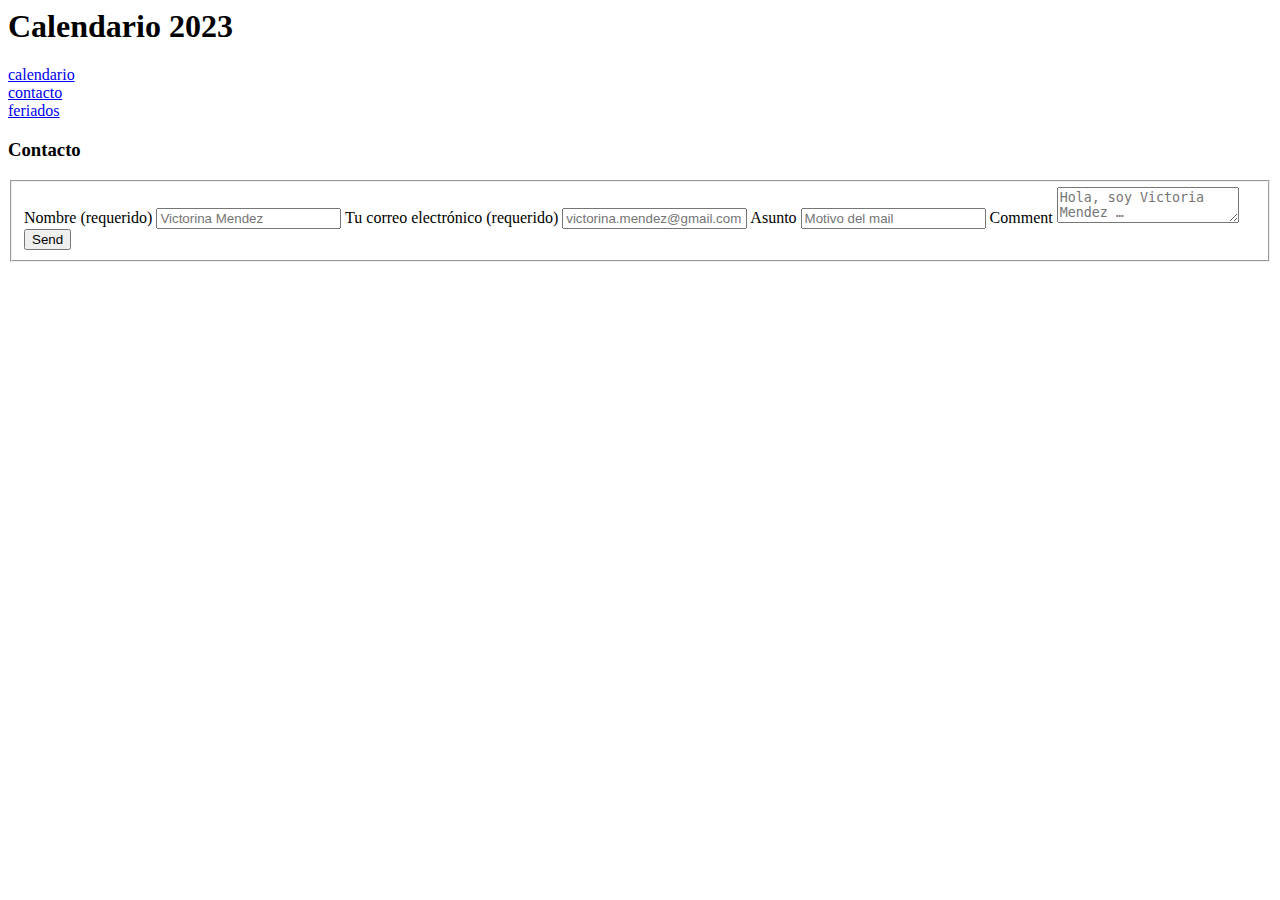
<file: menu_contacto.html>
<body class="button-clear">
    <section class="container">
        <article class="row">
            <h1>Calendario 2023</h1>
        </article>

        <article class="row">
            <div class="button">
                <a class="button" href="index.html">calendario</a>
            </div>
            <div class="button">
                <a class="button" href="contacto.html">contacto</a>
            </div>
            <div class="button">
                <a class="button" href="lista_feriados.html">feriados</a>
            </div>
        </article>
		<h3>Contacto</h3>
        <form>
            <fieldset>
                <label for="nameField">Nombre (requerido) </label>
                <input type="text" placeholder="Victorina Mendez" id="nameField">
                <label for="ageRangeField">Tu correo electrónico (requerido) </label>
                <input type="text" placeholder="victorina.mendez@gmail.com" id="emailField">
                <label for="ageRangeField">Asunto </label>
                <input type="text" placeholder="Motivo del mail" id="emailSubjectField">
                <label for="commentField">Comment</label>
                <textarea placeholder="Hola, soy Victoria Mendez …" id="commentField"></textarea>
                <input class="button-primary" type="submit" value="Send">
            </fieldset>
        </form>
</section>
</body>

</html>
</file>
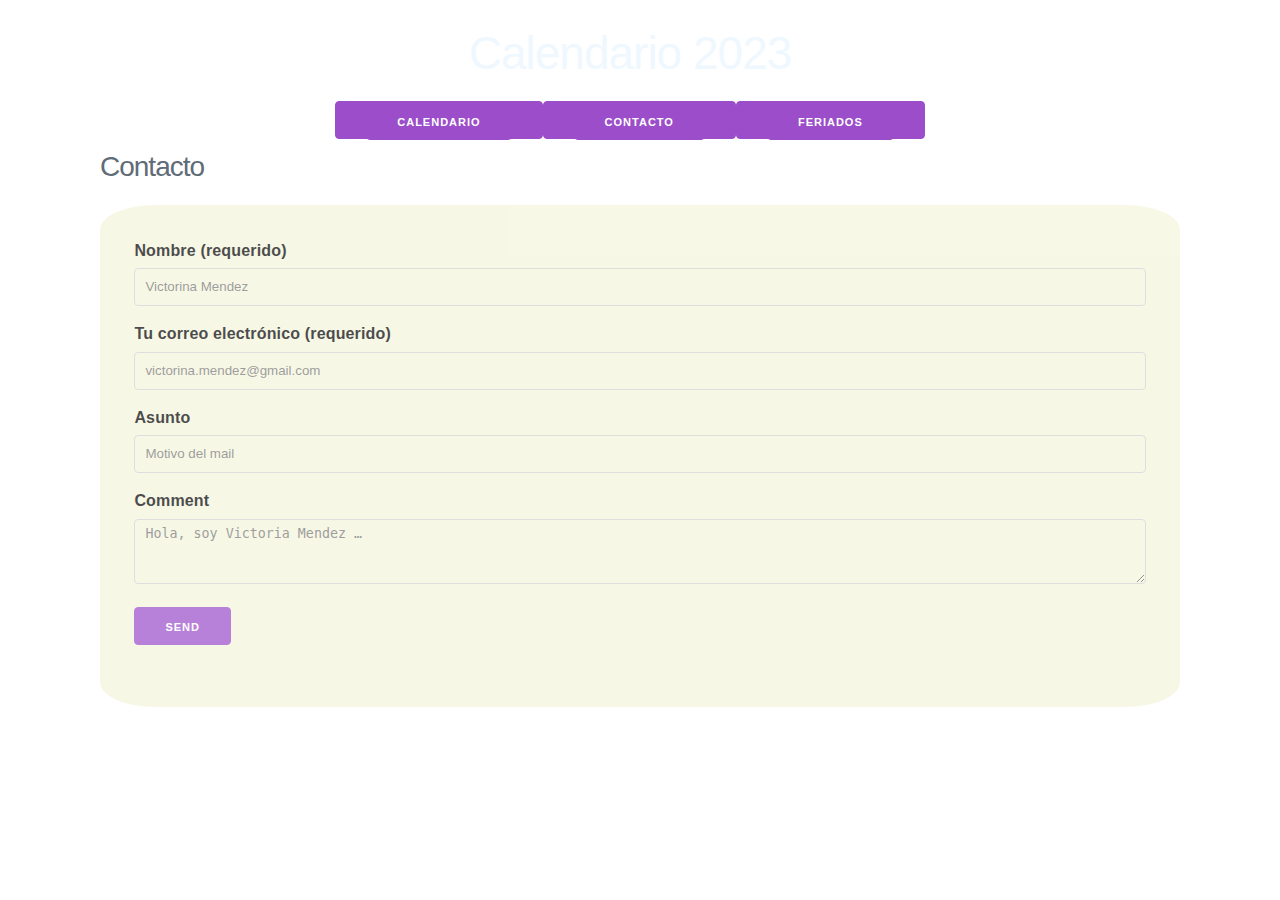
<file: templates/contacto.html>
<!DOCTYPE html>
<html lang="en">

<head>
    <meta charset="UTF-8">
    <meta http-equiv="X-UA-Compatible" content="IE=edge">
    <meta name="viewport" content="width=device-width, initial-scale=1.0">
    <title>Reto_4</title>

    <link rel="stylesheet" href="../static/css/milligram.css">
    <link rel="stylesheet" href="../static/css/milligram.min.css">
    <style>
        /* Estilos adicionales personalizados */
        body {
            display: inline;
            width: max-content;
            height: max-content;
            background-image: url(https://images6.alphacoders.com/481/481285.jpg);
        }
        h1{
            color: aliceblue;
        }
        .row{
            width: 100%;
            text-align: center;
            justify-content:center;
        }
        .back_form{
            background-color: beige;
            opacity: 0.7;
            color: black;
            border-radius: 5%;
            padding: 3%;
        }

    </style>
	
</head>
<body class="button-clear">
    <section class="container">
        <article class="row">
            <h1>Calendario 2023</h1>
        </article>

        <article class="row">
            <div class="button">
                <a class="button" href="index.html">calendario</a>
            </div>
            <div class="button">
                <a class="button" href="contacto.html">contacto</a>
            </div>
            <div class="button">
                <a class="button" href="listaFeriados.html">feriados</a>
            </div>
        </article>
	<h3>Contacto</h3>
        <form class="back_form">
            <fieldset>
                <label for="nameField">Nombre (requerido) </label>
                <input type="text" placeholder="Victorina Mendez" id="nameField">
                <label for="ageRangeField">Tu correo electrónico (requerido) </label>
                <input type="text" placeholder="victorina.mendez@gmail.com" id="emailField">
                <label for="ageRangeField">Asunto </label>
                <input type="text" placeholder="Motivo del mail" id="emailSubjectField">
                <label for="commentField">Comment</label>
                <textarea placeholder="Hola, soy Victoria Mendez …" id="commentField"></textarea>
                <input class="button-primary" type="submit" value="Send">
            </fieldset>
        </form>
</section>
</body>
</html>
</file>
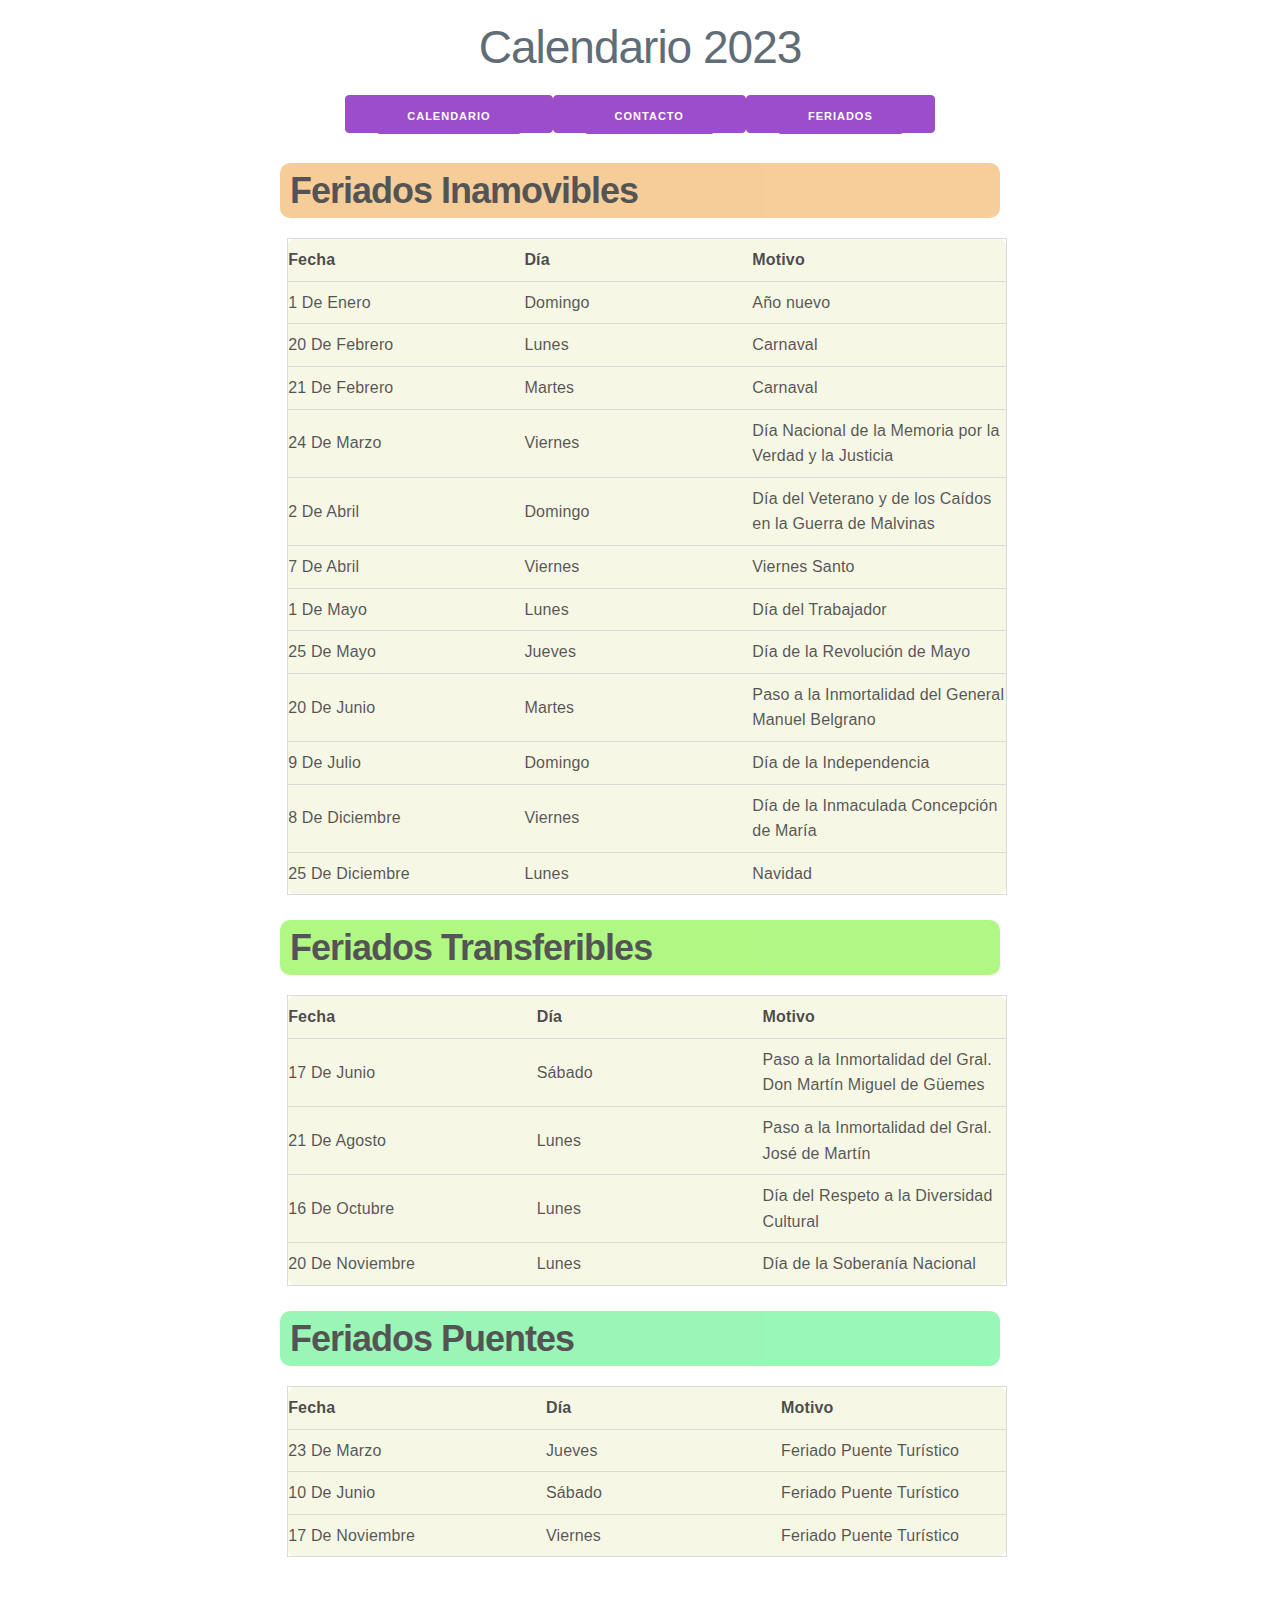
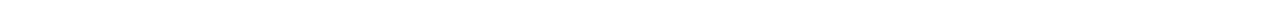
<file: templates/listaFeriados.html>
<!DOCTYPE html>
<html lang="en">
<head>
    <meta charset="UTF-8">
    <meta http-equiv="X-UA-Compatible" content="IE=edge">
    <meta name="viewport" content="width=device-width, initial-scale=1.0">
    <title>Reto_4</title>

    <link rel="stylesheet" href="../static/css/milligram.css">
    <link rel="stylesheet" href="../static/css/milligram.min.css">

    <style>
        body {
            max-width: 800px;
            margin: 0 auto;
            padding: 20px;
            font-family: Arial, sans-serif;
            background-image: url(https://images6.alphacoders.com/481/481285.jpg);
        }

        h2 {
            color: white;
            background-color: #0e0d0d;
            opacity: 0.7;
            padding-top: 10px;
            padding-bottom: 10px;
            margin-top: 20px;
        }

        table {
            width: 100%;
            border-collapse: collapse;
            background: transparent;
        }

        th, td {
            padding: 8px;
            text-align: left;
            border-bottom: 1px solid #ccc;
        }

        thead {
            font-weight: bold;
        }

        tbody tr:hover {
            background-color: #9c8686;
        }

        .box {
            padding: 10px;
            color: #0e0d0d;
            background-color: beige;
            opacity: 0.7;
            border: 1px solid #ccc;
            border-radius: 10px;
        }

        .centered {
            text-align: center;
        }

        .date_box_immovable {
            padding: 5px 10px;
            background-color:#f3b96d;
            color: #0e0d0d;
            font-weight: bold;
            border-radius: 10px;
        }
        .date_box_movable {
            padding: 5px 10px;
            background-color: #90f451;
            color: #0e0d0d;
            font-weight: bold;
            border-radius: 10px;
        }
        .date_box_bridge {
            padding: 5px 10px;
            background-color: #6ef398; 
            color: #0e0d0d;
            font-weight: bold;
            border-radius: 10px;
        }
    </style>
</head>

<body class="button-clear">
    <section class="container">
        <article class="row">
            <h1>Calendario 2023</h1>
        </article>

        <article class="row">
            <div class="button">
                <a class="button" href="index.html">calendario</a>
            </div>
            <div class="button">
                <a class="button" href="contacto.html">contacto</a>
            </div>
            <div class="button">
                <a class="button" href="listaFeriados.html">feriados</a>
            </div>
        </article>

        <h2 class="date_box_immovable">Feriados Inamovibles</h2>
        <table class="box">
            <thead>
                <tr>
                    <th>Fecha</th>
                    <th>Día</th>
                    <th>Motivo</th>
                </tr>
            </thead>
            <tbody>
                <tr>
                    <td>1 De Enero</td>
                    <td>Domingo</td>
                    <td>Año nuevo</

td>
                </tr>
                <tr>
                    <td>20 De Febrero</td>
                    <td>Lunes</td>
                    <td>Carnaval</td>
                </tr>
                <tr>
                    <td>21 De Febrero</td>
                    <td>Martes</td>
                    <td>Carnaval</td>
                </tr>
                <tr>
                    <td>24 De Marzo</td>
                    <td>Viernes</td>
                    <td>Día Nacional de la Memoria por la Verdad y la Justicia</td>
                </tr>
                <tr>
                    <td>2 De Abril</td>
                    <td>Domingo</td>
                    <td>Día del Veterano y de los Caídos en la Guerra de Malvinas</td>
                </tr>
                <tr>
                    <td>7 De Abril</td>
                    <td>Viernes</td>
                    <td>Viernes Santo</td>
                </tr>
                <tr>
                    <td>1 De Mayo</td>
                    <td>Lunes</td>
                    <td>Día del Trabajador</td>
                </tr>
                <tr>
                    <td>25 De Mayo</td>
                    <td>Jueves</td>
                    <td>Día de la Revolución de Mayo</td>
                </tr>
                <tr>
                    <td>20 De Junio</td>
                    <td>Martes</td>
                    <td>Paso a la Inmortalidad del General Manuel Belgrano</td>
                </tr>
                <tr>
                    <td>9 De Julio</td>
                    <td>Domingo</td>
                    <td>Día de la Independencia</td>
                </tr>
                <tr>
                    <td>8 De Diciembre</td>
                    <td>Viernes</td>
                    <td>Día de la Inmaculada Concepción de María</td>
                </tr>
                <tr>
                    <td>25 De Diciembre</td>
                    <td>Lunes</td>
                    <td>Navidad</td>
                </tr>
            </tbody>
        </table>

        <h2 class="date_box_movable">Feriados Transferibles</h2>
        <table class="box">
            <thead>
                <tr>
                    <th>Fecha</th>
                    <th>Día</th>
                    <th>Motivo</th>
                </tr>
            </thead>
            <tbody>
                <tr>
                    <td>17 De Junio</td>
                    <td>Sábado</td>
                    <td>Paso a la Inmortalidad del Gral. Don Martín Miguel de Güemes</td>
                </tr>
                <tr>
                    <td>21 De Agosto</td>
                    <td>Lunes</td>
                    <td>Paso a la Inmortalidad del Gral. José de Martín</td>
                </tr>
                <tr>
                    <td>16 De Octubre</td>
                    <td>Lunes</td>
                    <td>Día del Respeto a la Diversidad Cultural</td>
                </tr>
                <tr>
                    <td>20 De Noviembre</td>
                    <td>Lunes</td>
                    <td>Día de la Soberanía Nacional</td>
                </tr>
            </tbody>
        </table>

        <h2 class="date_box_bridge">Feriados Puentes</h2>
        <table class="box">
            <thead>
                <tr>
                    <th>Fecha</th>


                    <th>Día</th>
                    <th>Motivo</th>
                </tr>
            </thead>
            <tbody>
                <tr>
                    <td>23 De Marzo</td>
                    <td>Jueves</td>
                    <td>Feriado Puente Turístico</td>
                </tr>
                <tr>
                    <td>10 De Junio</td>
                    <td>Sábado</td>
                    <td>Feriado Puente Turístico</td>
                </tr>
                <tr>
                    <td>17 De Noviembre</td>
                    <td>Viernes</td>
                    <td>Feriado Puente Turístico</td>
                </tr>
            </tbody>
        </table>
    </section>
</body>
</html>
</file>
<file: static/css/milligram.css>
/*!
  * Milligram v1.4.1
  * https://milligram.io
  *
  * Copyright (c) 2020 CJ Patoilo
  * Licensed under the MIT license
 */

*,
*:after,
*:before {
  box-sizing: inherit;
}

html {
  box-sizing: border-box;
  font-size: 62.5%;
}

body {
  color: #606c76;
  font-family: 'Roboto', 'Helvetica Neue', 'Helvetica', 'Arial', sans-serif;
  font-size: 1.6em;
  font-weight: 300;
  letter-spacing: .01em;
  line-height: 1.6;
}

blockquote {
  border-left: 0.3rem solid #d1d1d1;
  margin-left: 0;
  margin-right: 0;
  padding: 1rem 1.5rem;
}

blockquote *:last-child {
  margin-bottom: 0;
}

.button,
button,
input[type='button'],
input[type='reset'],
input[type='submit'] {
  background-color: #9b4dca;
  border: 0.1rem solid #9b4dca;
  border-radius: .4rem;
  color: #fff;
  cursor: pointer;
  display: inline-block;
  font-size: 1.1rem;
  font-weight: 700;
  height: 3.8rem;
  letter-spacing: .1rem;
  line-height: 3.8rem;
  padding: 0 3.0rem;
  text-align: center;
  text-decoration: none;
  text-transform: uppercase;
  white-space: nowrap;
}

.button:focus, .button:hover,
button:focus,
button:hover,
input[type='button']:focus,
input[type='button']:hover,
input[type='reset']:focus,
input[type='reset']:hover,
input[type='submit']:focus,
input[type='submit']:hover {
  background-color: #606c76;
  border-color: #606c76;
  color: #fff;
  outline: 0;
}

.button[disabled],
button[disabled],
input[type='button'][disabled],
input[type='reset'][disabled],
input[type='submit'][disabled] {
  cursor: default;
  opacity: .5;
}

.button[disabled]:focus, .button[disabled]:hover,
button[disabled]:focus,
button[disabled]:hover,
input[type='button'][disabled]:focus,
input[type='button'][disabled]:hover,
input[type='reset'][disabled]:focus,
input[type='reset'][disabled]:hover,
input[type='submit'][disabled]:focus,
input[type='submit'][disabled]:hover {
  background-color: #9b4dca;
  border-color: #9b4dca;
}

.button.button-outline,
button.button-outline,
input[type='button'].button-outline,
input[type='reset'].button-outline,
input[type='submit'].button-outline {
  background-color: transparent;
  color: #9b4dca;
}

.button.button-outline:focus, .button.button-outline:hover,
button.button-outline:focus,
button.button-outline:hover,
input[type='button'].button-outline:focus,
input[type='button'].button-outline:hover,
input[type='reset'].button-outline:focus,
input[type='reset'].button-outline:hover,
input[type='submit'].button-outline:focus,
input[type='submit'].button-outline:hover {
  background-color: transparent;
  border-color: #606c76;
  color: #606c76;
}

.button.button-outline[disabled]:focus, .button.button-outline[disabled]:hover,
button.button-outline[disabled]:focus,
button.button-outline[disabled]:hover,
input[type='button'].button-outline[disabled]:focus,
input[type='button'].button-outline[disabled]:hover,
input[type='reset'].button-outline[disabled]:focus,
input[type='reset'].button-outline[disabled]:hover,
input[type='submit'].button-outline[disabled]:focus,
input[type='submit'].button-outline[disabled]:hover {
  border-color: inherit;
  color: #9b4dca;
}

.button.button-clear,
button.button-clear,
input[type='button'].button-clear,
input[type='reset'].button-clear,
input[type='submit'].button-clear {
  background-color: transparent;
  border-color: transparent;
  color: #9b4dca;
}

.button.button-clear:focus, .button.button-clear:hover,
button.button-clear:focus,
button.button-clear:hover,
input[type='button'].button-clear:focus,
input[type='button'].button-clear:hover,
input[type='reset'].button-clear:focus,
input[type='reset'].button-clear:hover,
input[type='submit'].button-clear:focus,
input[type='submit'].button-clear:hover {
  background-color: transparent;
  border-color: transparent;
  color: #606c76;
}

.button.button-clear[disabled]:focus, .button.button-clear[disabled]:hover,
button.button-clear[disabled]:focus,
button.button-clear[disabled]:hover,
input[type='button'].button-clear[disabled]:focus,
input[type='button'].button-clear[disabled]:hover,
input[type='reset'].button-clear[disabled]:focus,
input[type='reset'].button-clear[disabled]:hover,
input[type='submit'].button-clear[disabled]:focus,
input[type='submit'].button-clear[disabled]:hover {
  color: #9b4dca;
}

code {
  background: #f4f5f6;
  border-radius: .4rem;
  font-size: 86%;
  margin: 0 .2rem;
  padding: .2rem .5rem;
  white-space: nowrap;
}

pre {
  background: #f4f5f6;
  border-left: 0.3rem solid #9b4dca;
  overflow-y: hidden;
}

pre > code {
  border-radius: 0;
  display: block;
  padding: 1rem 1.5rem;
  white-space: pre;
}

hr {
  border: 0;
  border-top: 0.1rem solid #f4f5f6;
  margin: 3.0rem 0;
}

input[type='color'],
input[type='date'],
input[type='datetime'],
input[type='datetime-local'],
input[type='email'],
input[type='month'],
input[type='number'],
input[type='password'],
input[type='search'],
input[type='tel'],
input[type='text'],
input[type='url'],
input[type='week'],
input:not([type]),
textarea,
select {
  background-color: transparent;
  border: 0.1rem solid #d1d1d1;
  border-radius: .4rem;
  box-shadow: none;
  box-sizing: inherit;
  height: 3.8rem;
  padding: .6rem 1.0rem .7rem;
  width: 100%;
}

input[type='color']:focus,
input[type='date']:focus,
input[type='datetime']:focus,
input[type='datetime-local']:focus,
input[type='email']:focus,
input[type='month']:focus,
input[type='number']:focus,
input[type='password']:focus,
input[type='search']:focus,
input[type='tel']:focus,
input[type='text']:focus,
input[type='url']:focus,
input[type='week']:focus,
input:not([type]):focus,
textarea:focus,
select:focus {
  border-color: #9b4dca;
  outline: 0;
}

select {
  background: url('data:image/svg+xml;utf8,<svg xmlns="http://www.w3.org/2000/svg" viewBox="0 0 30 8" width="30"><path fill="%23d1d1d1" d="M0,0l6,8l6-8"/></svg>') center right no-repeat;
  padding-right: 3.0rem;
}

select:focus {
  background-image: url('data:image/svg+xml;utf8,<svg xmlns="http://www.w3.org/2000/svg" viewBox="0 0 30 8" width="30"><path fill="%239b4dca" d="M0,0l6,8l6-8"/></svg>');
}

select[multiple] {
  background: none;
  height: auto;
}

textarea {
  min-height: 6.5rem;
}

label,
legend {
  display: block;
  font-size: 1.6rem;
  font-weight: 700;
  margin-bottom: .5rem;
}

fieldset {
  border-width: 0;
  padding: 0;
}

input[type='checkbox'],
input[type='radio'] {
  display: inline;
}

.label-inline {
  display: inline-block;
  font-weight: normal;
  margin-left: .5rem;
}

.container {
  margin: 0 auto;
  max-width: 112.0rem;
  padding: 0 2.0rem;
  position: relative;
  width: 100%;
}

.row {
  display: flex;
  flex-direction: column;
  padding: 0;
  width: 100%;
  text-align: center;
  justify-content:center;
}

.row.row-no-padding {
  padding: 0;
}

.row.row-no-padding > .column {
  padding: 0;
}

.row.row-wrap {
  flex-wrap: wrap;
}

.row.row-top {
  align-items: flex-start;
}

.row.row-bottom {
  align-items: flex-end;
}

.row.row-center {
  align-items: center;
}

.row.row-stretch {
  align-items: stretch;
}

.row.row-baseline {
  align-items: baseline;
}

.row .column {
  display: block;
  flex: 1 1 auto;
  margin-left: 0;
  max-width: 100%;
  width: 100%;
}

.row .column.column-offset-10 {
  margin-left: 10%;
}

.row .column.column-offset-20 {
  margin-left: 20%;
}

.row .column.column-offset-25 {
  margin-left: 25%;
}

.row .column.column-offset-33, .row .column.column-offset-34 {
  margin-left: 33.3333%;
}

.row .column.column-offset-40 {
  margin-left: 40%;
}

.row .column.column-offset-50 {
  margin-left: 50%;
}

.row .column.column-offset-60 {
  margin-left: 60%;
}

.row .column.column-offset-66, .row .column.column-offset-67 {
  margin-left: 66.6666%;
}

.row .column.column-offset-75 {
  margin-left: 75%;
}

.row .column.column-offset-80 {
  margin-left: 80%;
}

.row .column.column-offset-90 {
  margin-left: 90%;
}

.logo{
  background-color: transparent;
}
.tablas_grillas{
  
  display: flex;
  text-align: center;
  justify-content: center;
}
table{
  border: 1px solid black;
  text-align: center;
  justify-content: center;
  border-radius: 10%;
  margin-left: 1%;
  margin-right: 1%;
  background-color: beige;
  opacity: 0.7;
}

th {
  border: 1px black;
  text-align: center;
  justify-content:center;
  color: black;
  width: 8%;
}
tr{
  border: 1px  black;
    text-align: center;
    justify-content: center;
    width: 1%;
}
td{
  text-align: center;
  justify-content: center;
  width: 8%;
}

.row .column.column-10 {
  flex: 0 0 10%;
  max-width: 10%; 
}

.row .column.column-20 {
  flex: 0 0 20%;
  max-width: 20%;
}

.row .column.column-25 {
  flex: 0 0 25%;
  max-width: 25%;
}

.row .column.column-33, .row .column.column-34 {
  flex: 0 0 33.3333%;
  max-width: 33.3333%;
}

.row .column.column-40 {
  flex: 0 0 40%;
  max-width: 40%;
}

.row .column.column-50 {
  flex: 0 0 50%;
  max-width: 50%;
}

.row .column.column-60 {
  flex: 0 0 60%;
  max-width: 60%;
}

.row .column.column-66, .row .column.column-67 {
  flex: 0 0 66.6666%;
  max-width: 66.6666%;
}

.row .column.column-75 {
  flex: 0 0 75%;
  width: 75%;
  text-align: center;
  justify-content: center;

}

.row .column.column-80 {
  flex: 0 0 80%;
  max-width: 80%;
}

.row .column.column-90 {
  flex: 0 0 90%;
  max-width: 90%;
}

.row .column .column-top {
  align-self: flex-start;
}

.row .column .column-bottom {
  align-self: flex-end;
}

.row .column .column-center {
  align-self: center;
}

@media (min-width: 40rem) {
  .row {
    flex-direction: row;
    margin-left: -1.0rem;
    width: calc(100% + 2.0rem);
  }
  .row .column {
    margin-bottom: inherit;
    padding: 0 1.0rem;
  }
}

a {
  color: #fefefe;
  text-decoration: none;
  text-align: center;
  justify-content: center;
}

a:focus, a:hover {
  color: #606c76;
}

dl,
ol,
ul {
  list-style: none;
  margin-top: 0;
  padding-left: 0;
}

dl dl,
dl ol,
dl ul,
ol dl,
ol ol,
ol ul,
ul dl,
ul ol,
ul ul {
  font-size: 90%;
  margin: 1.5rem 0 1.5rem 3.0rem;
}

ol {
  list-style: decimal inside;
}

ul {
  list-style: circle inside;
}

.button,
button,
dd,
dt,
li {
  margin-bottom: 1.0rem;
}

fieldset,
input,
select,
textarea {
  margin-bottom: 1.5rem;
}

blockquote,
dl,
figure,
form,
ol,
p,
pre,
table,
ul {
  margin-bottom: 2.5rem;
}

table {
  border-spacing: 0;
  display: block;
  overflow-x: auto;
  text-align: left;
  width: 100%;
}

td,
th {
  border-bottom: 0.1rem solid #e1e1e1;
  padding: 1.2rem 1.5rem;
}

td:first-child,
th:first-child {
  padding-left: 0;
}

td:last-child,
th:last-child {
  padding-right: 0;
}

@media (min-width: 40rem) {
  table {
    display: table;
    overflow-x: initial;
  }
}

b,
strong {
  font-weight: bold;
}

p {
  margin-top: 0;
}

h1,
h2,
h3,
h4,
h5,
h6 {
  font-weight: 300;
  letter-spacing: -.1rem;
  margin-bottom: 2.0rem;
  margin-top: 0;
}

h1 {
  font-size: 4.6rem;
  line-height: 1.2;
}

h2 {
  font-size: 3.6rem;
  line-height: 1.25;
}

h3 {
  font-size: 2.8rem;
  line-height: 1.3;
}

h4 {
  font-size: 2.2rem;
  letter-spacing: -.08rem;
  line-height: 1.35;
}

h5 {
  font-size: 1.8rem;
  letter-spacing: -.05rem;
  line-height: 1.5;
}

h6 {
  font-size: 1.6rem;
  letter-spacing: 0;
  line-height: 1.4;
}

img {
  max-width: 100%;
}

.clearfix:after {
  clear: both;
  content: ' ';
  display: table;
}

.float-left {
  float: left;
}

.float-right {
  float: right;
}


a{ 
  background-color:#6ef398;
  border-radius: 30%;
  padding: 6px;
  margin-right: 5%;
  
}
.a_feriado_puente{
  background-color: #6ef398;
}
.a_Feriado_inamovible{
  background-color: #f3b96e;
}
.a_Feriado_trasladable {
  background-color: #90f451;
}
.feriado_puente{
  background-color: #6ef398;
  color: black;
  padding-top: 25px;
  padding-left: 10px;
  padding-right: 10px;
  text-align: center;
  border-radius: 5%;
  margin-left: 5%;
  margin-right: 5%;
}
.Feriado_inamovible{
  background-color: #f3b96e;
    color: black;
    padding-top: 25px;
    padding-left: 10px;
    padding-right: 10px;
    text-align: center;
    border-radius: 5%;
    margin-left: 5%;
    margin-right: 5%;
}
.Feriado_trasladable{
  background-color: #90f451;
    color: black;
    padding-top: 25px;
    padding-left: 10px;
    padding-right: 10px;
    text-align: center;
    border-radius: 5%;
    margin-left: 5%;
    margin-right: 5%;
}
.año_pasado{
  color: rgb(254, 253, 253);
  padding-top: 20px;
    padding-left: 10px;
    padding-right: 10px;
    margin-left: 1px;
    margin-right: 1px;
    border: 1px solid #606c76 ;
    border-radius: 30%;
}
.año_presente{
  color:rgb(255, 253, 253);
  background-color: rgb(9, 93, 249);
  padding-top: 20px;
    padding-left: 10px;
    padding-right: 10px;
  margin-left: 1px;
  margin-right: 1px;
  border: 1px solid #606c76;
  border-radius: 30%;
}
.año_siguiente{
  color:rgb(242, 233, 233);
  padding-top: 20px;
    padding-left: 10px;
    padding-right: 10px;
    margin-left: 1px;
    margin-right: 1px;
    border: 1px solid #606c76;
    border-radius: 30%;
}
/*# sourceMappingURL=milligram.css.map */
</file>
